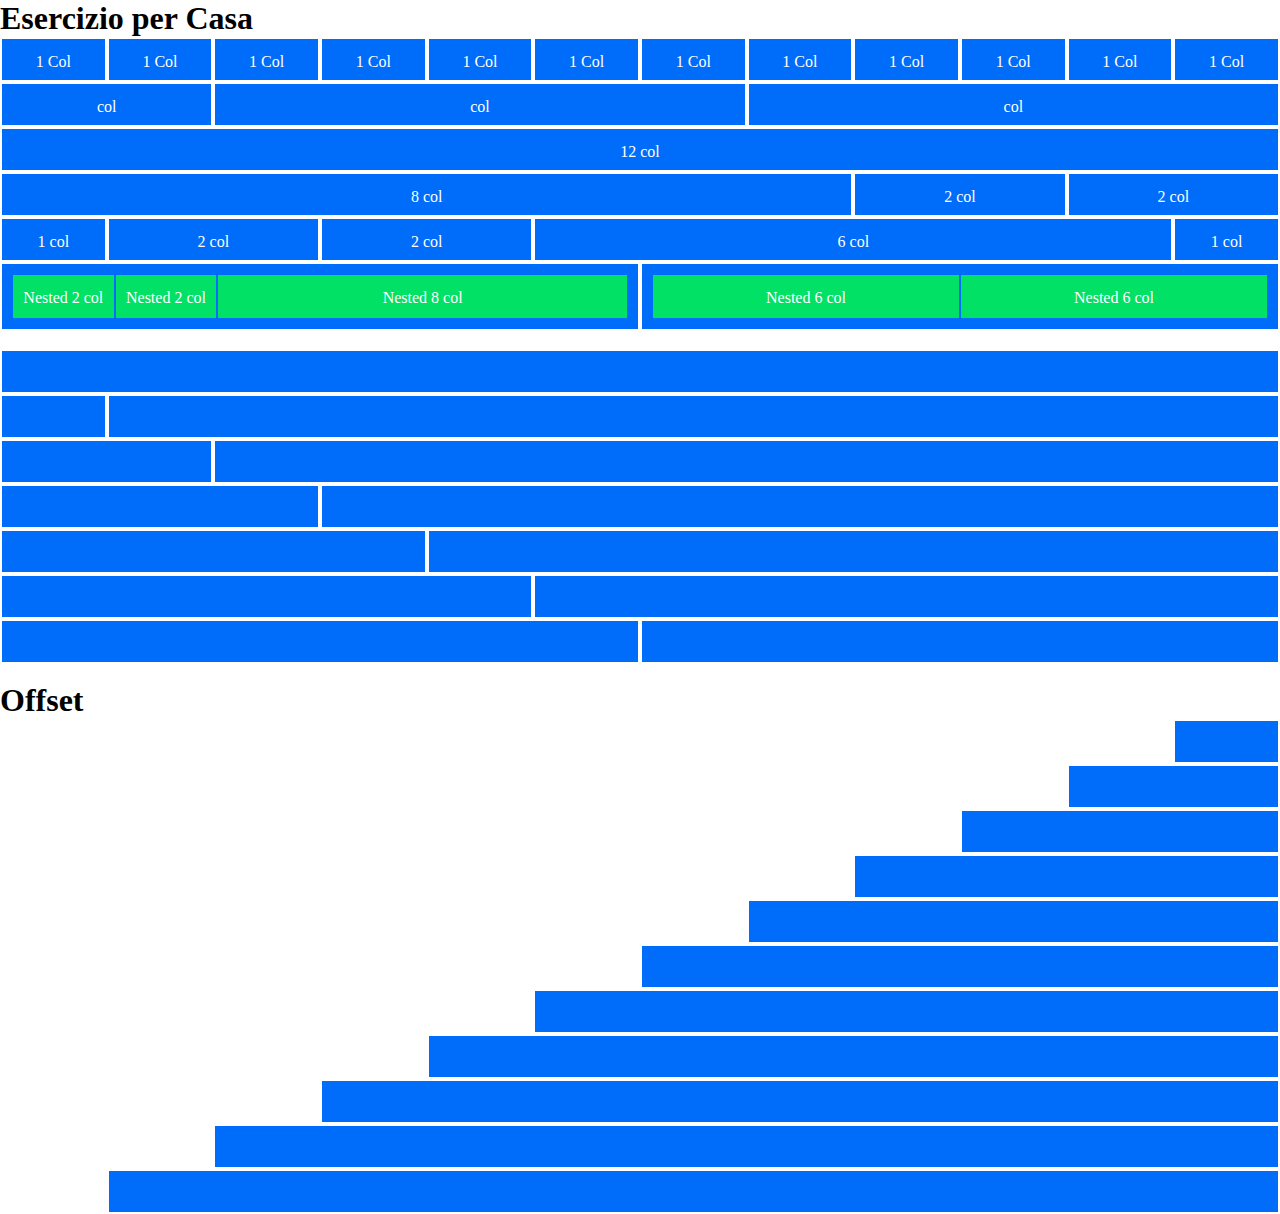
<file: index.html>
<!DOCTYPE html>
<html lang="en">
<head>
    <meta charset="UTF-8">
    <meta http-equiv="X-UA-Compatible" content="IE=edge">
    <meta name="viewport" content="width=device-width, initial-scale=1.0">
    <title>12 Bool - Excercise</title>
    <link rel="stylesheet" href="css/12bool.css">
    <link rel="stylesheet" href="css/style.css">
</head>
<body>
    <div class="container">
        <h1>Esercizio per Casa</h1>

        <!-- ROW 1 -->
        <div class="row">
            <div class="col-xs-1">
                <div class="box bg-blue">
                    1 Col
                </div>
            </div>
            <div class="col-xs-1">
                <div class="box bg-blue">
                    1 Col
                </div>
            </div>
            <div class="col-xs-1">
                <div class="box bg-blue">
                    1 Col
                </div>
            </div>
            <div class="col-xs-1">
                <div class="box bg-blue">
                    1 Col
                </div>
            </div>
            <div class="col-xs-1">
                <div class="box bg-blue">
                    1 Col
                </div>
            </div>
            <div class="col-xs-1">
                <div class="box bg-blue">
                    1 Col
                </div>
            </div>
            <div class="col-xs-1">
                <div class="box bg-blue">
                    1 Col
                </div>
            </div>
            <div class="col-xs-1">
                <div class="box bg-blue">
                    1 Col
                </div>
            </div>
            <div class="col-xs-1">
                <div class="box bg-blue">
                    1 Col
                </div>
            </div>
            <div class="col-xs-1">
                <div class="box bg-blue">
                    1 Col
                </div>
            </div>
            <div class="col-xs-1">
                <div class="box bg-blue">
                    1 Col
                </div>
            </div>
            <div class="col-xs-1">
                <div class="box bg-blue">
                    1 Col
                </div>
            </div>
        </div>
        <!-- /ROW 1 -->

        <!-- ROW 2 -->
        <div class="row">
            <div class="col-xs-2">
                <div class="box bg-blue">
                    col
                </div>
            </div>
            <div class="col-xs-5">
                <div class="box bg-blue">
                    col
                </div>
            </div>
            <div class="col-xs-5">
                <div class="box bg-blue">
                    col
                </div>
            </div>
        </div>
        <!-- /ROW 2 -->

        <!-- ROW 3 -->
        <div class="row">
            <div class="col-xs-12">
                <div class="box bg-blue">
                    12 col
                </div>
            </div>
        </div>
        <!-- /ROW 3 -->

        <!-- ROW 4 -->
        <div class="row">
            <div class="col-xs-8">
                <div class="box bg-blue">
                    8 col
                </div>
            </div>
            <div class="col-xs-2">
                <div class="box bg-blue">
                    2 col
                </div>
            </div>
            <div class="col-xs-2">
                <div class="box bg-blue">
                    2 col
                </div>
            </div>
        </div>
        <!-- /ROW 4 -->

        <!-- ROW 5 -->
        <div class="row">
            <div class="col-xs-1">
                <div class="box bg-blue">
                    1 col
                </div>
            </div>
            <div class="col-xs-2">
                <div class="box bg-blue">
                    2 col
                </div>
            </div>
            <div class="col-xs-2">
                <div class="box bg-blue">
                    2 col
                </div>
            </div>
            <div class="col-xs-6">
                <div class="box bg-blue">
                    6 col
                </div>
            </div>
            <div class="col-xs-1">
                <div class="box bg-blue">
                    1 col
                </div>
            </div>
        </div>
        <!-- /ROW 5 -->

        <!-- ROW 6 -->
        <div class="row">
            <div class="col-xs-6 bg-blue" id="special-row">
                <div class="row">
                    <div class="col-xs-2">
                        <div class="nested-box bg-green">
                            Nested 2 col
                        </div>
                    </div>
                    <div class="col-xs-2">
                        <div class="nested-box bg-green">
                            Nested 2 col
                        </div>
                    </div>
                    <div class="col-xs-8">
                        <div class="nested-box bg-green">
                            Nested 8 col
                        </div>
                    </div>
                </div>
            </div>
            <div class="col-xs-6 bg-blue" id="special-row">
                <div class="row">
                    <div class="col-xs-6">
                        <div class="nested-box bg-green">
                            Nested 6 col
                        </div>
                    </div>
                    <div class="col-xs-6">
                        <div class="nested-box bg-green">
                            Nested 6 col
                        </div>
                    </div>
                </div>
            </div>
        </div>
        <!-- /ROW 6 -->

        <br>

        <!-- ROW 7 -->
        <div class="row">
            <div class="col-xs-12">
                <div class="box bg-blue">

                </div>
            </div>
        </div>
        <!-- /ROW 7 -->

        <!-- ROW 8 -->
        <div class="row">
            <div class="col-xs-1">
                <div class="box bg-blue">

                </div>
            </div>
            <div class="col-xs-11">
                <div class="box bg-blue">

                </div>
            </div>
        </div>
        <!-- /ROW 8 -->

        <!-- ROW 9 -->
        <div class="row">
            <div class="col-xs-2">
                <div class="box bg-blue">

                </div>
            </div>
            <div class="col-xs-10">
                <div class="box bg-blue">

                </div>
            </div>
        </div>
        <!-- /ROW 9 -->

        <!-- ROW 10 -->
        <div class="row">
            <div class="col-xs-3">
                <div class="box bg-blue">

                </div>
            </div>
            <div class="col-xs-9">
                <div class="box bg-blue">

                </div>
            </div>
        </div>
        <!-- /ROW 10 -->

        <!-- ROW 11 -->
        <div class="row">
            <div class="col-xs-4">
                <div class="box bg-blue">

                </div>
            </div>
            <div class="col-xs-8">
                <div class="box bg-blue">
                    
                </div>
            </div>
        </div>
        <!-- /ROW 11 -->

        <!-- ROW 12 -->
        <div class="row">
            <div class="col-xs-5">
                <div class="box bg-blue">

                </div>
            </div>
            <div class="col-xs-7">
                <div class="box bg-blue">
                    
                </div>
            </div>
        </div>
        <!-- /ROW 12 -->

        <!-- ROW 13 -->
        <div class="row">
            <div class="col-xs-6">
                <div class="box bg-blue">

                </div>
            </div>
            <div class="col-xs-6">
                <div class="box bg-blue">
                    
                </div>
            </div>
        </div>
        <!-- /ROW 13 -->

        <br>
        <h1>Offset</h1>

        <!-- Qui iniziano gli offset -->
        <div class="offset-xs-11 col-xs-1">
            <div class="box bg-blue">

            </div>
        </div>
        <div class="offset-xs-10 col-xs-2">
            <div class="box bg-blue">
                
            </div>
        </div>
        <div class="offset-xs-9 col-xs-3">
            <div class="box bg-blue">
                
            </div>
        </div>
        <div class="offset-xs-8 col-xs-4">
            <div class="box bg-blue">
                
            </div>
        </div>
        <div class="offset-xs-7 col-xs-5">
            <div class="box bg-blue">
                
            </div>
        </div>
        <div class="offset-xs-6 col-xs-6">
            <div class="box bg-blue">
                
            </div>
        </div>
        <div class="offset-xs-5 col-xs-7">
            <div class="box bg-blue">
                
            </div>
        </div>
        <div class="offset-xs-4 col-xs-8">
            <div class="box bg-blue">
                
            </div>
        </div>
        <div class="offset-xs-3 col-xs-9">
            <div class="box bg-blue">
                
            </div>
        </div>
        <div class="offset-xs-2 col-xs-10">
            <div class="box bg-blue">
                
            </div>
        </div>
        <div class="offset-xs-1 col-xs-11">
            <div class="box bg-blue">
                
            </div>
        </div>
        <!-- /Qui finiscono gli offset -->
    </div>
</body>
</html>
</file>
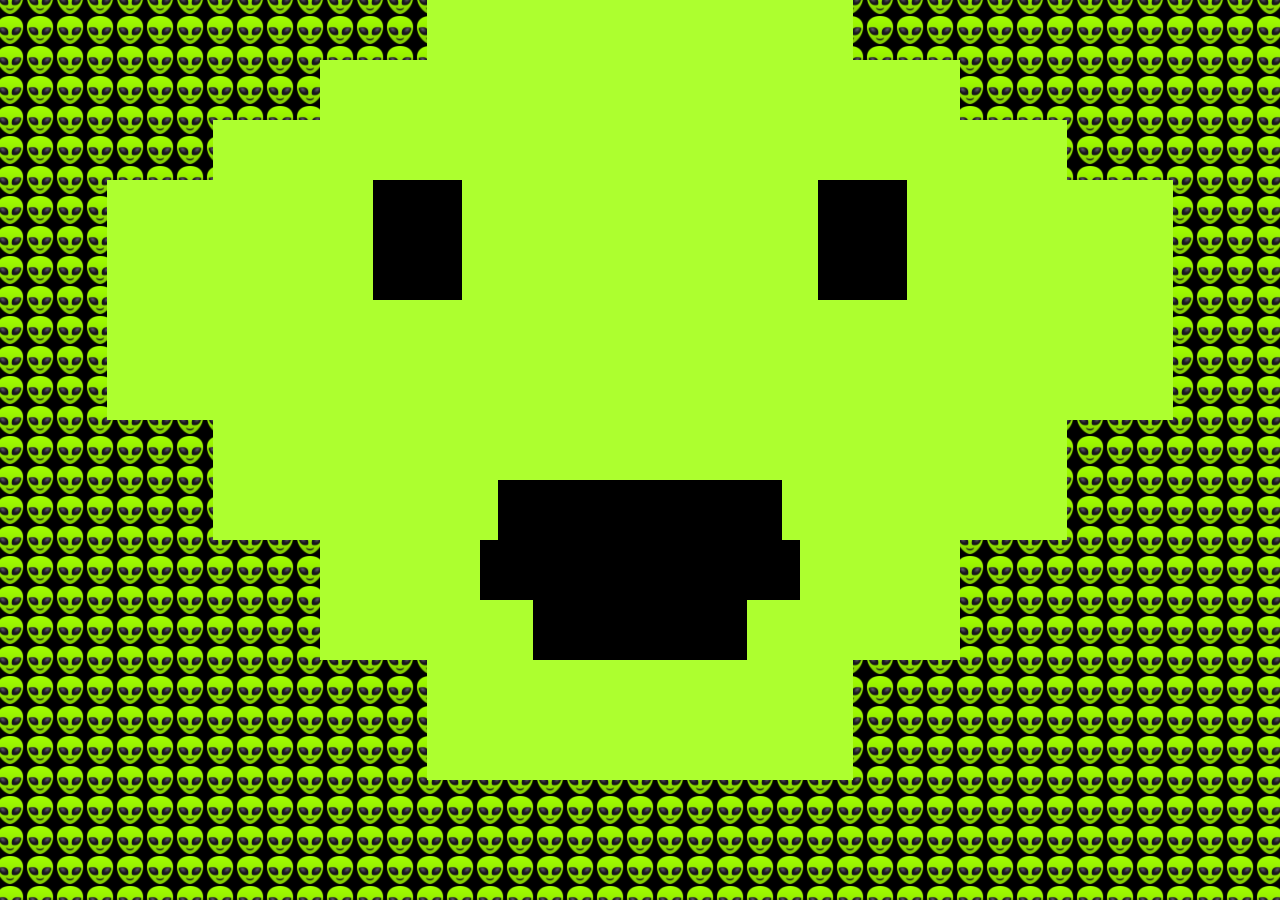
<file: bonus/index.html>
<!DOCTYPE html>
<html lang="en">
<head>
    <meta charset="UTF-8">
    <meta http-equiv="X-UA-Compatible" content="IE=edge">
    <meta name="viewport" content="width=device-width, initial-scale=1.0">
    <title>Pixel Art Alieno brutto</title>
    <link rel="stylesheet" href="css/12bool.css">
    <link rel="stylesheet" href="css/style.css">
</head>
<body>
    <div class="container">
        <div class="row">
            <div class="offset-xs-4 col-xs-4">
                <div class="box">

                </div>
            </div>
        </div>
        <div class="row">
            <div class="offset-xs-3 col-xs-6">
                <div class="box">

                </div>
            </div>
        </div>
        <div class="row">
            <div class="offset-xs-2 col-xs-8">
                <div class="box">

                </div>
            </div>
        </div>
        <div class="row">
            <div class="offset-xs-1 col-xs-10">
                <div class="box">
                    <div class="row">
                        <div class="offset-xs-3 col-xs-1">
                            <div class="box bg-black">

                            </div>
                        </div>
                        <div class="offset-xs-4 col-xs-1">
                            <div class="box bg-black">

                            </div>
                        </div>
                    </div>
                </div>
            </div>
        </div>
        <div class="row">
            <div class="offset-xs-1 col-xs-10">
                <div class="box">
                    <div class="row">
                        <div class="offset-xs-3 col-xs-1">
                            <div class="box bg-black">

                            </div>
                        </div>
                        <div class="offset-xs-4 col-xs-1">
                            <div class="box bg-black">

                            </div>
                        </div>
                    </div>
                </div>
            </div>
        </div>
        <div class="row">
            <div class="offset-xs-1 col-xs-10">
                <div class="box">
                    
                </div>
            </div>
        </div>
        <div class="row">
            <div class="offset-xs-1 col-xs-10">
                <div class="box">

                </div>
            </div>
        </div>
        <div class="row">
            <div class="offset-xs-2 col-xs-8">
                <div class="box">
                    
                </div>
            </div>
        </div>
        <div class="row">
            <div class="offset-xs-2 col-xs-8">
                <div class="box">
                    <div class="row">
                        <div class="offset-xs-4 col-xs-4">
                            <div class="box bg-black"></div>
                        </div>
                    </div>
                </div>
            </div>
        </div>
        <div class="row">
            <div class="offset-xs-3 col-xs-6">
                <div class="box">
                    <div class="row">
                        <div class="offset-xs-3 col-xs-6">
                            <div class="box bg-black"></div>
                        </div>
                    </div>
                </div>
            </div>
        </div>
        <div class="row">
            <div class="offset-xs-3 col-xs-6">
                <div class="box">
                    <div class="row">
                        <div class="offset-xs-4 col-xs-4">
                            <div class="box bg-black"></div>
                        </div>
                    </div>
                </div>
            </div>
        </div>
        <div class="row">
            <div class="offset-xs-4 col-xs-4">
                <div class="box">

                </div>
            </div>
        </div>
        <div class="row">
            <div class="offset-xs-4 col-xs-4">
                <div class="box">

                </div>
            </div>
        </div>
    </div>
</body>
</html>
</file>
<file: css/style.css>
.box {
    width: 100%;
    height: 45px;
    line-height: 45px;
    text-align: center;
    border: 2px solid white;
}

.nested-box {
    width: 100%;
    height: 45px;
    line-height: 45px;
    text-align: center;
    border: 1.5px solid #006cfa;
}

.bg-blue {
    background-color: #006cfa;
    color: white;
}

.bg-green {
    background-color: #00e165;
    color: white;
}

#special-row {
    border: 2px solid white;
    padding: 10px;
}
</file>
<file: bonus/css/style.css>
body {
    background-color: black;
    background-image: url(../img/alien.png);
    background-size: 30px;
    background-repeat: repeat;
    background-position: center;
}

.box {
    width: 100%;
    height: 60px;
    background-color: greenyellow;
    /* border: 2px dotted white; */
}

.bg-black {
    background-color: black;
}
</file>
<file: css/12bool.css>
/* RESET */
* {
    margin: 0;
    padding: 0;
    box-sizing: border-box;
}

/* HTML PROPERTIES */
html {
    font-size: 100%;
}

/* CONTAINER */
.container {
    /* max-width: 1170px; */
    margin: 0 auto;
}

.container-fluid {
    width: 80%;
}

/* GRIGLIA */
.row {
    width: 100%;
    display: flex;
    flex-flow: row wrap;
}

[class*="col-"] {
    flex-grow: 0;
    flex-shrink: 0;
    flex-basis: auto;
}

/* COLONNA GENERICA */
.col {
    max-width: 100%;
    flex-grow: 1;
    flex-shrink: 0;
}

/* OFFSET GENERICO */
.offset-xs-0 {
    margin-left: calc((100% / 12) * 0)
}


/* COLONNE MOBILE XS */
.col-xs-1 {
    flex-basis: calc((100% / 12) * 1);
    max-width: calc((100% / 12) * 1);
}

.col-xs-2 {
    flex-basis: calc((100% / 12) * 2);
    max-width: calc((100% / 12) * 2);
}

.col-xs-3 {
    flex-basis: calc((100% / 12) * 3);
    max-width: calc((100% / 12) * 3);
}

.col-xs-4 {
    flex-basis: calc((100% / 12) * 4);
    max-width: calc((100% / 12) * 4);
}

.col-xs-5 {
    flex-basis: calc((100% / 12) * 5);
    max-width: calc((100% / 12) * 5);
}

.col-xs-6 {
    flex-basis: calc((100% / 12) * 6);
    max-width: calc((100% / 12) * 6);
}

.col-xs-7 {
    flex-basis: calc((100% / 12) * 7);
    max-width: calc((100% / 12) * 7);
}

.col-xs-8 {
    flex-basis: calc((100% / 12) * 8);
    max-width: calc((100% / 12) * 8);
}

.col-xs-9 {
    flex-basis: calc((100% / 12) * 9);
    max-width: calc((100% / 12) * 9);
}

.col-xs-10 {
    flex-basis: calc((100% / 12) * 10);
    max-width: calc((100% / 12) * 10);
}

.col-xs-11 {
    flex-basis: calc((100% / 12) * 11);
    max-width: calc((100% / 12) * 11);
}

.col-xs-12 {
    flex-basis: calc((100% / 12) * 12);
    max-width: calc((100% / 12) * 12);
}

/* OFFSET MOBILE XS */
.offset-xs-1 {
    margin-left: calc((100% / 12) * 1);
}

.offset-xs-2 {
    margin-left: calc((100% / 12) * 2);
}

.offset-xs-3 {
    margin-left: calc((100% / 12) * 3);
}

.offset-xs-4 {
    margin-left: calc((100% / 12) * 4);
}

.offset-xs-5 {
    margin-left: calc((100% / 12) * 5);
}

.offset-xs-6 {
    margin-left: calc((100% / 12) * 6);
}

.offset-xs-7 {
    margin-left: calc((100% / 12) * 7);
}

.offset-xs-8 {
    margin-left: calc((100% / 12) * 8);
}

.offset-xs-9 {
    margin-left: calc((100% / 12) * 9);
}

.offset-xs-10 {
    margin-left: calc((100% / 12) * 10);
}

.offset-xs-11 {
    margin-left: calc((100% / 12) * 11);
}

.offset-xs-12 {
    margin-left: calc((100% / 12) * 12);
}

/* MEDIA QUERY XS */
@media screen and (max-width: 575px) {
    
    /* COLONNE MOBILE XS */
    .col-xs-1 {
        flex-basis: calc((100% / 12) * 1);
        max-width: calc((100% / 12) * 1);
    }
    
    .col-xs-2 {
        flex-basis: calc((100% / 12) * 2);
        max-width: calc((100% / 12) * 2);
    }
    
    .col-xs-3 {
        flex-basis: calc((100% / 12) * 3);
        max-width: calc((100% / 12) * 3);
    }
    
    .col-xs-4 {
        flex-basis: calc((100% / 12) * 4);
        max-width: calc((100% / 12) * 4);
    }
    
    .col-xs-5 {
        flex-basis: calc((100% / 12) * 5);
        max-width: calc((100% / 12) * 5);
    }
    
    .col-xs-6 {
        flex-basis: calc((100% / 12) * 6);
        max-width: calc((100% / 12) * 6);
    }
    
    .col-xs-7 {
        flex-basis: calc((100% / 12) * 7);
        max-width: calc((100% / 12) * 7);
    }
    
    .col-xs-8 {
        flex-basis: calc((100% / 12) * 8);
        max-width: calc((100% / 12) * 8);
    }
    
    .col-xs-9 {
        flex-basis: calc((100% / 12) * 9);
        max-width: calc((100% / 12) * 9);
    }
    
    .col-xs-10 {
        flex-basis: calc((100% / 12) * 10);
        max-width: calc((100% / 12) * 10);
    }
    
    .col-xs-11 {
        flex-basis: calc((100% / 12) * 11);
        max-width: calc((100% / 12) * 11);
    }
    
    .col-xs-12 {
        flex-basis: calc((100% / 12) * 12);
        max-width: calc((100% / 12) * 12);
    }
    
    /* OFFSET MOBILE XS */
    .offset-xs-1 {
        margin-left: calc((100% / 12) * 1);
    }
    
    .offset-xs-2 {
        margin-left: calc((100% / 12) * 2);
    }
    
    .offset-xs-3 {
        margin-left: calc((100% / 12) * 3);
    }
    
    .offset-xs-4 {
        margin-left: calc((100% / 12) * 4);
    }
    
    .offset-xs-5 {
        margin-left: calc((100% / 12) * 5);
    }
    
    .offset-xs-6 {
        margin-left: calc((100% / 12) * 6);
    }
    
    .offset-xs-7 {
        margin-left: calc((100% / 12) * 7);
    }
    
    .offset-xs-8 {
        margin-left: calc((100% / 12) * 8);
    }
    
    .offset-xs-9 {
        margin-left: calc((100% / 12) * 9);
    }
    
    .offset-xs-10 {
        margin-left: calc((100% / 12) * 10);
    }
    
    .offset-xs-11 {
        margin-left: calc((100% / 12) * 11);
    }
    
    .offset-xs-12 {
        margin-left: calc((100% / 12) * 12);
    }
}

/* MEDIA QUERY SM */
@media all and (min-width: 576px) {

        /* COLONNE MOBILE SM */
        .col-sm-1 {
            flex-basis: calc((100% / 12) * 1);
            max-width: calc((100% / 12) * 1);
        }
        
        .col-sm-2 {
            flex-basis: calc((100% / 12) * 2);
            max-width: calc((100% / 12) * 2);
        }
        
        .col-sm-3 {
            flex-basis: calc((100% / 12) * 3);
            max-width: calc((100% / 12) * 3);
        }
        
        .col-sm-4 {
            flex-basis: calc((100% / 12) * 4);
            max-width: calc((100% / 12) * 4);
        }
        
        .col-sm-5 {
            flex-basis: calc((100% / 12) * 5);
            max-width: calc((100% / 12) * 5);
        }
        
        .col-sm-6 {
            flex-basis: calc((100% / 12) * 6);
            max-width: calc((100% / 12) * 6);
        }
        
        .col-sm-7 {
            flex-basis: calc((100% / 12) * 7);
            max-width: calc((100% / 12) * 7);
        }
        
        .col-sm-8 {
            flex-basis: calc((100% / 12) * 8);
            max-width: calc((100% / 12) * 8);
        }
        
        .col-sm-9 {
            flex-basis: calc((100% / 12) * 9);
            max-width: calc((100% / 12) * 9);
        }
        
        .col-sm-10 {
            flex-basis: calc((100% / 12) * 10);
            max-width: calc((100% / 12) * 10);
        }
        
        .col-sm-11 {
            flex-basis: calc((100% / 12) * 11);
            max-width: calc((100% / 12) * 11);
        }
        
        .col-sm-12 {
            flex-basis: calc((100% / 12) * 12);
            max-width: calc((100% / 12) * 12);
        }
        
        /* OFFSET MOBILE SM */
        .offset-sm-1 {
            margin-left: calc((100% / 12) * 1);
        }
        
        .offset-sm-2 {
            margin-left: calc((100% / 12) * 2);
        }
        
        .offset-sm-3 {
            margin-left: calc((100% / 12) * 3);
        }
        
        .offset-sm-4 {
            margin-left: calc((100% / 12) * 4);
        }
        
        .offset-sm-5 {
            margin-left: calc((100% / 12) * 5);
        }
        
        .offset-sm-6 {
            margin-left: calc((100% / 12) * 6);
        }
        
        .offset-sm-7 {
            margin-left: calc((100% / 12) * 7);
        }
        
        .offset-sm-8 {
            margin-left: calc((100% / 12) * 8);
        }
        
        .offset-sm-9 {
            margin-left: calc((100% / 12) * 9);
        }
        
        .offset-sm-10 {
            margin-left: calc((100% / 12) * 10);
        }
        
        .offset-sm-11 {
            margin-left: calc((100% / 12) * 11);
        }
        
        .offset-sm-12 {
            margin-left: calc((100% / 12) * 12);
        }
}

/* MEDIA QUERY MD */
@media all and (min-width: 768px) {
    
    /* COLONNE MOBILE MD */
    .col-md-1 {
        flex-basis: calc((100% / 12) * 1);
        max-width: calc((100% / 12) * 1);
    }
    
    .col-md-2 {
        flex-basis: calc((100% / 12) * 2);
        max-width: calc((100% / 12) * 2);
    }
    
    .col-md-3 {
        flex-basis: calc((100% / 12) * 3);
        max-width: calc((100% / 12) * 3);
    }
    
    .col-md-4 {
        flex-basis: calc((100% / 12) * 4);
        max-width: calc((100% / 12) * 4);
    }
    
    .col-md-5 {
        flex-basis: calc((100% / 12) * 5);
        max-width: calc((100% / 12) * 5);
    }
    
    .col-md-6 {
        flex-basis: calc((100% / 12) * 6);
        max-width: calc((100% / 12) * 6);
    }
    
    .col-md-7 {
        flex-basis: calc((100% / 12) * 7);
        max-width: calc((100% / 12) * 7);
    }
    
    .col-md-8 {
        flex-basis: calc((100% / 12) * 8);
        max-width: calc((100% / 12) * 8);
    }
    
    .col-md-9 {
        flex-basis: calc((100% / 12) * 9);
        max-width: calc((100% / 12) * 9);
    }
    
    .col-md-10 {
        flex-basis: calc((100% / 12) * 10);
        max-width: calc((100% / 12) * 10);
    }
    
    .col-md-11 {
        flex-basis: calc((100% / 12) * 11);
        max-width: calc((100% / 12) * 11);
    }
    
    .col-md-12 {
        flex-basis: calc((100% / 12) * 12);
        max-width: calc((100% / 12) * 12);
    }
    
    /* OFFSET MOBILE MD */
    .offset-md-1 {
        margin-left: calc((100% / 12) * 1);
    }
    
    .offset-md-2 {
        margin-left: calc((100% / 12) * 2);
    }
    
    .offset-md-3 {
        margin-left: calc((100% / 12) * 3);
    }
    
    .offset-md-4 {
        margin-left: calc((100% / 12) * 4);
    }
    
    .offset-md-5 {
        margin-left: calc((100% / 12) * 5);
    }
    
    .offset-md-6 {
        margin-left: calc((100% / 12) * 6);
    }
    
    .offset-md-7 {
        margin-left: calc((100% / 12) * 7);
    }
    
    .offset-md-8 {
        margin-left: calc((100% / 12) * 8);
    }
    
    .offset-md-9 {
        margin-left: calc((100% / 12) * 9);
    }
    
    .offset-md-10 {
        margin-left: calc((100% / 12) * 10);
    }
    
    .offset-md-11 {
        margin-left: calc((100% / 12) * 11);
    }
    
    .offset-md-12 {
        margin-left: calc((100% / 12) * 12);
    }
}

/* MEDIA QUERY LG */
@media all and (min-width: 992px) {

    /* COLONNE MOBILE LG */
    .col-lg-1 {
        flex-basis: calc((100% / 12) * 1);
        max-width: calc((100% / 12) * 1);
    }
    
    .col-lg-2 {
        flex-basis: calc((100% / 12) * 2);
        max-width: calc((100% / 12) * 2);
    }
    
    .col-lg-3 {
        flex-basis: calc((100% / 12) * 3);
        max-width: calc((100% / 12) * 3);
    }
    
    .col-lg-4 {
        flex-basis: calc((100% / 12) * 4);
        max-width: calc((100% / 12) * 4);
    }
    
    .col-lg-5 {
        flex-basis: calc((100% / 12) * 5);
        max-width: calc((100% / 12) * 5);
    }
    
    .col-lg-6 {
        flex-basis: calc((100% / 12) * 6);
        max-width: calc((100% / 12) * 6);
    }
    
    .col-lg-7 {
        flex-basis: calc((100% / 12) * 7);
        max-width: calc((100% / 12) * 7);
    }
    
    .col-lg-8 {
        flex-basis: calc((100% / 12) * 8);
        max-width: calc((100% / 12) * 8);
    }
    
    .col-lg-9 {
        flex-basis: calc((100% / 12) * 9);
        max-width: calc((100% / 12) * 9);
    }
    
    .col-lg-10 {
        flex-basis: calc((100% / 12) * 10);
        max-width: calc((100% / 12) * 10);
    }
    
    .col-lg-11 {
        flex-basis: calc((100% / 12) * 11);
        max-width: calc((100% / 12) * 11);
    }
    
    .col-lg-12 {
        flex-basis: calc((100% / 12) * 12);
        max-width: calc((100% / 12) * 12);
    }
    
    /* OFFSET MOBILE LG */
    .offset-lg-1 {
        margin-left: calc((100% / 12) * 1);
    }
    
    .offset-lg-2 {
        margin-left: calc((100% / 12) * 2);
    }
    
    .offset-lg-3 {
        margin-left: calc((100% / 12) * 3);
    }
    
    .offset-lg-4 {
        margin-left: calc((100% / 12) * 4);
    }
    
    .offset-lg-5 {
        margin-left: calc((100% / 12) * 5);
    }
    
    .offset-lg-6 {
        margin-left: calc((100% / 12) * 6);
    }
    
    .offset-lg-7 {
        margin-left: calc((100% / 12) * 7);
    }
    
    .offset-lg-8 {
        margin-left: calc((100% / 12) * 8);
    }
    
    .offset-lg-9 {
        margin-left: calc((100% / 12) * 9);
    }
    
    .offset-lg-10 {
        margin-left: calc((100% / 12) * 10);
    }
    
    .offset-lg-11 {
        margin-left: calc((100% / 12) * 11);
    }
    
    .offset-lg-12 {
        margin-left: calc((100% / 12) * 12);
    }
}
</file>
<file: bonus/css/12bool.css>
/* RESET */
* {
    margin: 0;
    padding: 0;
    box-sizing: border-box;
}

/* HTML PROPERTIES */
html {
    font-size: 100%;
}

/* CONTAINER */
.container {
    /* max-width: 1170px; */
    margin: 0 auto;
}

.container-fluid {
    width: 80%;
}

/* GRIGLIA */
.row {
    width: 100%;
    display: flex;
    flex-flow: row wrap;
}

[class*="col-"] {
    flex-grow: 0;
    flex-shrink: 0;
    flex-basis: auto;
}

/* COLONNA GENERICA */
.col {
    max-width: 100%;
    flex-grow: 1;
    flex-shrink: 0;
}

/* OFFSET GENERICO */
.offset-xs-0 {
    margin-left: calc((100% / 12) * 0)
}


/* COLONNE MOBILE XS */
.col-xs-1 {
    flex-basis: calc((100% / 12) * 1);
    max-width: calc((100% / 12) * 1);
}

.col-xs-2 {
    flex-basis: calc((100% / 12) * 2);
    max-width: calc((100% / 12) * 2);
}

.col-xs-3 {
    flex-basis: calc((100% / 12) * 3);
    max-width: calc((100% / 12) * 3);
}

.col-xs-4 {
    flex-basis: calc((100% / 12) * 4);
    max-width: calc((100% / 12) * 4);
}

.col-xs-5 {
    flex-basis: calc((100% / 12) * 5);
    max-width: calc((100% / 12) * 5);
}

.col-xs-6 {
    flex-basis: calc((100% / 12) * 6);
    max-width: calc((100% / 12) * 6);
}

.col-xs-7 {
    flex-basis: calc((100% / 12) * 7);
    max-width: calc((100% / 12) * 7);
}

.col-xs-8 {
    flex-basis: calc((100% / 12) * 8);
    max-width: calc((100% / 12) * 8);
}

.col-xs-9 {
    flex-basis: calc((100% / 12) * 9);
    max-width: calc((100% / 12) * 9);
}

.col-xs-10 {
    flex-basis: calc((100% / 12) * 10);
    max-width: calc((100% / 12) * 10);
}

.col-xs-11 {
    flex-basis: calc((100% / 12) * 11);
    max-width: calc((100% / 12) * 11);
}

.col-xs-12 {
    flex-basis: calc((100% / 12) * 12);
    max-width: calc((100% / 12) * 12);
}

/* OFFSET MOBILE XS */
.offset-xs-1 {
    margin-left: calc((100% / 12) * 1);
}

.offset-xs-2 {
    margin-left: calc((100% / 12) * 2);
}

.offset-xs-3 {
    margin-left: calc((100% / 12) * 3);
}

.offset-xs-4 {
    margin-left: calc((100% / 12) * 4);
}

.offset-xs-5 {
    margin-left: calc((100% / 12) * 5);
}

.offset-xs-6 {
    margin-left: calc((100% / 12) * 6);
}

.offset-xs-7 {
    margin-left: calc((100% / 12) * 7);
}

.offset-xs-8 {
    margin-left: calc((100% / 12) * 8);
}

.offset-xs-9 {
    margin-left: calc((100% / 12) * 9);
}

.offset-xs-10 {
    margin-left: calc((100% / 12) * 10);
}

.offset-xs-11 {
    margin-left: calc((100% / 12) * 11);
}

.offset-xs-12 {
    margin-left: calc((100% / 12) * 12);
}

/* MEDIA QUERY XS */
@media screen and (max-width: 575px) {
    
    /* COLONNE MOBILE XS */
    .col-xs-1 {
        flex-basis: calc((100% / 12) * 1);
        max-width: calc((100% / 12) * 1);
    }
    
    .col-xs-2 {
        flex-basis: calc((100% / 12) * 2);
        max-width: calc((100% / 12) * 2);
    }
    
    .col-xs-3 {
        flex-basis: calc((100% / 12) * 3);
        max-width: calc((100% / 12) * 3);
    }
    
    .col-xs-4 {
        flex-basis: calc((100% / 12) * 4);
        max-width: calc((100% / 12) * 4);
    }
    
    .col-xs-5 {
        flex-basis: calc((100% / 12) * 5);
        max-width: calc((100% / 12) * 5);
    }
    
    .col-xs-6 {
        flex-basis: calc((100% / 12) * 6);
        max-width: calc((100% / 12) * 6);
    }
    
    .col-xs-7 {
        flex-basis: calc((100% / 12) * 7);
        max-width: calc((100% / 12) * 7);
    }
    
    .col-xs-8 {
        flex-basis: calc((100% / 12) * 8);
        max-width: calc((100% / 12) * 8);
    }
    
    .col-xs-9 {
        flex-basis: calc((100% / 12) * 9);
        max-width: calc((100% / 12) * 9);
    }
    
    .col-xs-10 {
        flex-basis: calc((100% / 12) * 10);
        max-width: calc((100% / 12) * 10);
    }
    
    .col-xs-11 {
        flex-basis: calc((100% / 12) * 11);
        max-width: calc((100% / 12) * 11);
    }
    
    .col-xs-12 {
        flex-basis: calc((100% / 12) * 12);
        max-width: calc((100% / 12) * 12);
    }
    
    /* OFFSET MOBILE XS */
    .offset-xs-1 {
        margin-left: calc((100% / 12) * 1);
    }
    
    .offset-xs-2 {
        margin-left: calc((100% / 12) * 2);
    }
    
    .offset-xs-3 {
        margin-left: calc((100% / 12) * 3);
    }
    
    .offset-xs-4 {
        margin-left: calc((100% / 12) * 4);
    }
    
    .offset-xs-5 {
        margin-left: calc((100% / 12) * 5);
    }
    
    .offset-xs-6 {
        margin-left: calc((100% / 12) * 6);
    }
    
    .offset-xs-7 {
        margin-left: calc((100% / 12) * 7);
    }
    
    .offset-xs-8 {
        margin-left: calc((100% / 12) * 8);
    }
    
    .offset-xs-9 {
        margin-left: calc((100% / 12) * 9);
    }
    
    .offset-xs-10 {
        margin-left: calc((100% / 12) * 10);
    }
    
    .offset-xs-11 {
        margin-left: calc((100% / 12) * 11);
    }
    
    .offset-xs-12 {
        margin-left: calc((100% / 12) * 12);
    }
}

/* MEDIA QUERY SM */
@media all and (min-width: 576px) {

        /* COLONNE MOBILE SM */
        .col-sm-1 {
            flex-basis: calc((100% / 12) * 1);
            max-width: calc((100% / 12) * 1);
        }
        
        .col-sm-2 {
            flex-basis: calc((100% / 12) * 2);
            max-width: calc((100% / 12) * 2);
        }
        
        .col-sm-3 {
            flex-basis: calc((100% / 12) * 3);
            max-width: calc((100% / 12) * 3);
        }
        
        .col-sm-4 {
            flex-basis: calc((100% / 12) * 4);
            max-width: calc((100% / 12) * 4);
        }
        
        .col-sm-5 {
            flex-basis: calc((100% / 12) * 5);
            max-width: calc((100% / 12) * 5);
        }
        
        .col-sm-6 {
            flex-basis: calc((100% / 12) * 6);
            max-width: calc((100% / 12) * 6);
        }
        
        .col-sm-7 {
            flex-basis: calc((100% / 12) * 7);
            max-width: calc((100% / 12) * 7);
        }
        
        .col-sm-8 {
            flex-basis: calc((100% / 12) * 8);
            max-width: calc((100% / 12) * 8);
        }
        
        .col-sm-9 {
            flex-basis: calc((100% / 12) * 9);
            max-width: calc((100% / 12) * 9);
        }
        
        .col-sm-10 {
            flex-basis: calc((100% / 12) * 10);
            max-width: calc((100% / 12) * 10);
        }
        
        .col-sm-11 {
            flex-basis: calc((100% / 12) * 11);
            max-width: calc((100% / 12) * 11);
        }
        
        .col-sm-12 {
            flex-basis: calc((100% / 12) * 12);
            max-width: calc((100% / 12) * 12);
        }
        
        /* OFFSET MOBILE SM */
        .offset-sm-1 {
            margin-left: calc((100% / 12) * 1);
        }
        
        .offset-sm-2 {
            margin-left: calc((100% / 12) * 2);
        }
        
        .offset-sm-3 {
            margin-left: calc((100% / 12) * 3);
        }
        
        .offset-sm-4 {
            margin-left: calc((100% / 12) * 4);
        }
        
        .offset-sm-5 {
            margin-left: calc((100% / 12) * 5);
        }
        
        .offset-sm-6 {
            margin-left: calc((100% / 12) * 6);
        }
        
        .offset-sm-7 {
            margin-left: calc((100% / 12) * 7);
        }
        
        .offset-sm-8 {
            margin-left: calc((100% / 12) * 8);
        }
        
        .offset-sm-9 {
            margin-left: calc((100% / 12) * 9);
        }
        
        .offset-sm-10 {
            margin-left: calc((100% / 12) * 10);
        }
        
        .offset-sm-11 {
            margin-left: calc((100% / 12) * 11);
        }
        
        .offset-sm-12 {
            margin-left: calc((100% / 12) * 12);
        }
}

/* MEDIA QUERY MD */
@media all and (min-width: 768px) {
    
    /* COLONNE MOBILE MD */
    .col-md-1 {
        flex-basis: calc((100% / 12) * 1);
        max-width: calc((100% / 12) * 1);
    }
    
    .col-md-2 {
        flex-basis: calc((100% / 12) * 2);
        max-width: calc((100% / 12) * 2);
    }
    
    .col-md-3 {
        flex-basis: calc((100% / 12) * 3);
        max-width: calc((100% / 12) * 3);
    }
    
    .col-md-4 {
        flex-basis: calc((100% / 12) * 4);
        max-width: calc((100% / 12) * 4);
    }
    
    .col-md-5 {
        flex-basis: calc((100% / 12) * 5);
        max-width: calc((100% / 12) * 5);
    }
    
    .col-md-6 {
        flex-basis: calc((100% / 12) * 6);
        max-width: calc((100% / 12) * 6);
    }
    
    .col-md-7 {
        flex-basis: calc((100% / 12) * 7);
        max-width: calc((100% / 12) * 7);
    }
    
    .col-md-8 {
        flex-basis: calc((100% / 12) * 8);
        max-width: calc((100% / 12) * 8);
    }
    
    .col-md-9 {
        flex-basis: calc((100% / 12) * 9);
        max-width: calc((100% / 12) * 9);
    }
    
    .col-md-10 {
        flex-basis: calc((100% / 12) * 10);
        max-width: calc((100% / 12) * 10);
    }
    
    .col-md-11 {
        flex-basis: calc((100% / 12) * 11);
        max-width: calc((100% / 12) * 11);
    }
    
    .col-md-12 {
        flex-basis: calc((100% / 12) * 12);
        max-width: calc((100% / 12) * 12);
    }
    
    /* OFFSET MOBILE MD */
    .offset-md-1 {
        margin-left: calc((100% / 12) * 1);
    }
    
    .offset-md-2 {
        margin-left: calc((100% / 12) * 2);
    }
    
    .offset-md-3 {
        margin-left: calc((100% / 12) * 3);
    }
    
    .offset-md-4 {
        margin-left: calc((100% / 12) * 4);
    }
    
    .offset-md-5 {
        margin-left: calc((100% / 12) * 5);
    }
    
    .offset-md-6 {
        margin-left: calc((100% / 12) * 6);
    }
    
    .offset-md-7 {
        margin-left: calc((100% / 12) * 7);
    }
    
    .offset-md-8 {
        margin-left: calc((100% / 12) * 8);
    }
    
    .offset-md-9 {
        margin-left: calc((100% / 12) * 9);
    }
    
    .offset-md-10 {
        margin-left: calc((100% / 12) * 10);
    }
    
    .offset-md-11 {
        margin-left: calc((100% / 12) * 11);
    }
    
    .offset-md-12 {
        margin-left: calc((100% / 12) * 12);
    }
}

/* MEDIA QUERY LG */
@media all and (min-width: 992px) {

    /* COLONNE MOBILE LG */
    .col-lg-1 {
        flex-basis: calc((100% / 12) * 1);
        max-width: calc((100% / 12) * 1);
    }
    
    .col-lg-2 {
        flex-basis: calc((100% / 12) * 2);
        max-width: calc((100% / 12) * 2);
    }
    
    .col-lg-3 {
        flex-basis: calc((100% / 12) * 3);
        max-width: calc((100% / 12) * 3);
    }
    
    .col-lg-4 {
        flex-basis: calc((100% / 12) * 4);
        max-width: calc((100% / 12) * 4);
    }
    
    .col-lg-5 {
        flex-basis: calc((100% / 12) * 5);
        max-width: calc((100% / 12) * 5);
    }
    
    .col-lg-6 {
        flex-basis: calc((100% / 12) * 6);
        max-width: calc((100% / 12) * 6);
    }
    
    .col-lg-7 {
        flex-basis: calc((100% / 12) * 7);
        max-width: calc((100% / 12) * 7);
    }
    
    .col-lg-8 {
        flex-basis: calc((100% / 12) * 8);
        max-width: calc((100% / 12) * 8);
    }
    
    .col-lg-9 {
        flex-basis: calc((100% / 12) * 9);
        max-width: calc((100% / 12) * 9);
    }
    
    .col-lg-10 {
        flex-basis: calc((100% / 12) * 10);
        max-width: calc((100% / 12) * 10);
    }
    
    .col-lg-11 {
        flex-basis: calc((100% / 12) * 11);
        max-width: calc((100% / 12) * 11);
    }
    
    .col-lg-12 {
        flex-basis: calc((100% / 12) * 12);
        max-width: calc((100% / 12) * 12);
    }
    
    /* OFFSET MOBILE LG */
    .offset-lg-1 {
        margin-left: calc((100% / 12) * 1);
    }
    
    .offset-lg-2 {
        margin-left: calc((100% / 12) * 2);
    }
    
    .offset-lg-3 {
        margin-left: calc((100% / 12) * 3);
    }
    
    .offset-lg-4 {
        margin-left: calc((100% / 12) * 4);
    }
    
    .offset-lg-5 {
        margin-left: calc((100% / 12) * 5);
    }
    
    .offset-lg-6 {
        margin-left: calc((100% / 12) * 6);
    }
    
    .offset-lg-7 {
        margin-left: calc((100% / 12) * 7);
    }
    
    .offset-lg-8 {
        margin-left: calc((100% / 12) * 8);
    }
    
    .offset-lg-9 {
        margin-left: calc((100% / 12) * 9);
    }
    
    .offset-lg-10 {
        margin-left: calc((100% / 12) * 10);
    }
    
    .offset-lg-11 {
        margin-left: calc((100% / 12) * 11);
    }
    
    .offset-lg-12 {
        margin-left: calc((100% / 12) * 12);
    }
}
</file>
